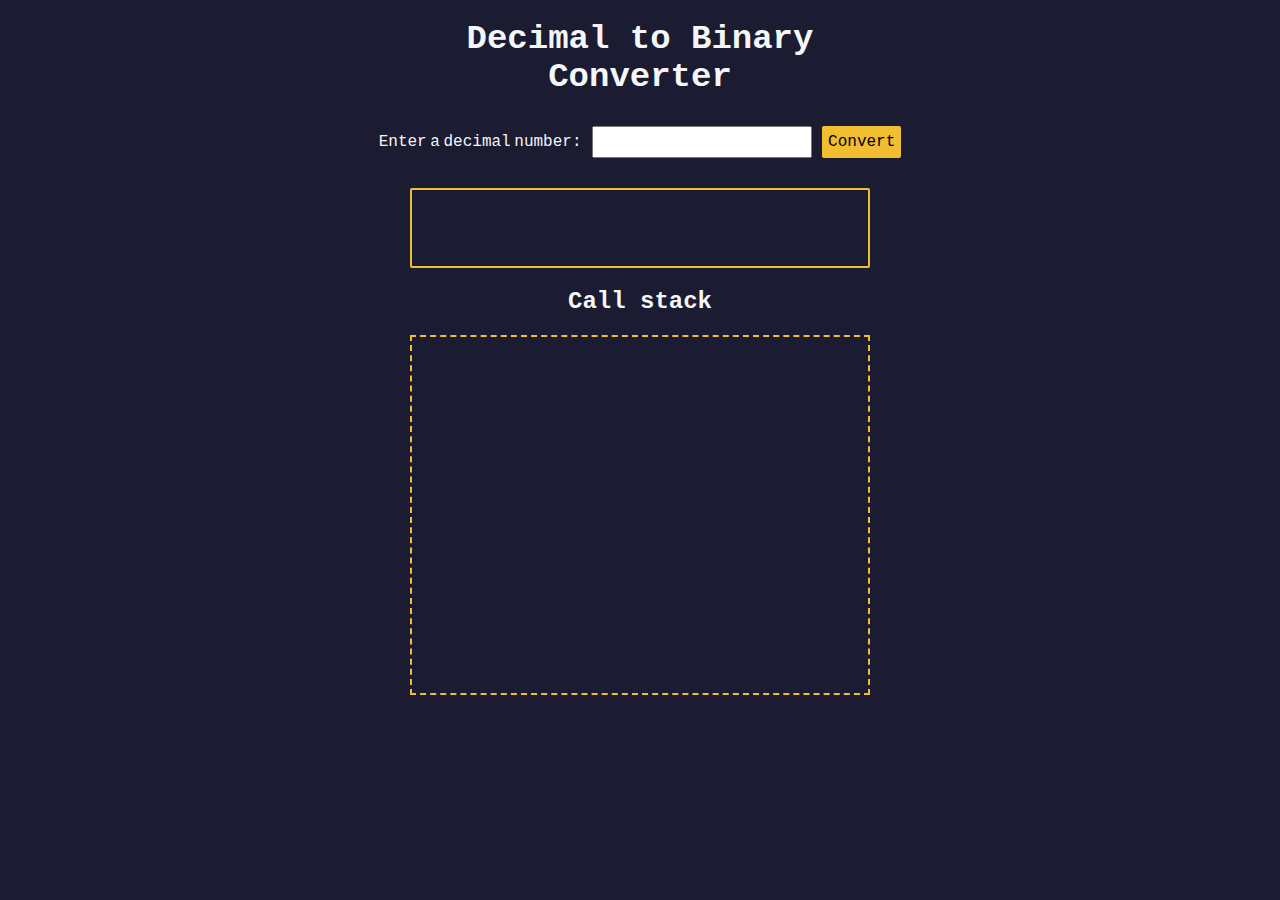
<file: javascript_algorithms_data_structures/decimal_to_binary/index.html>
<!DOCTYPE html>
<html lang="en">
  <head>
    <meta charset="UTF-8" />
    <meta http-equiv="X-UA-Compatible" content="IE=edge" />
    <meta name="viewport" content="width=device-width, initial-scale=1.0" />
    <title>Decimal to Binary Converter</title>
    <link rel="stylesheet" href="styles.css" />
  </head>
  <body>
    <h1>
      Decimal to Binary <br />
      Converter
    </h1>
    <section class="input-container">
      <label for="number-input">Enter a decimal number:</label>
      <input
        value=""
        type="number"
        name="decimal number input"
        id="number-input"
        class="number-input"
      />
      <button class="convert-btn" id="convert-btn">Convert</button>
    </section>
    <section class="output-container">
      <output id="result" for="number-input"></output>
      <h2>Call stack</h2>
      <div id="animation-container"></div>
    </section>
    <script src="script.js"></script>
  </body>
</html>
</file>
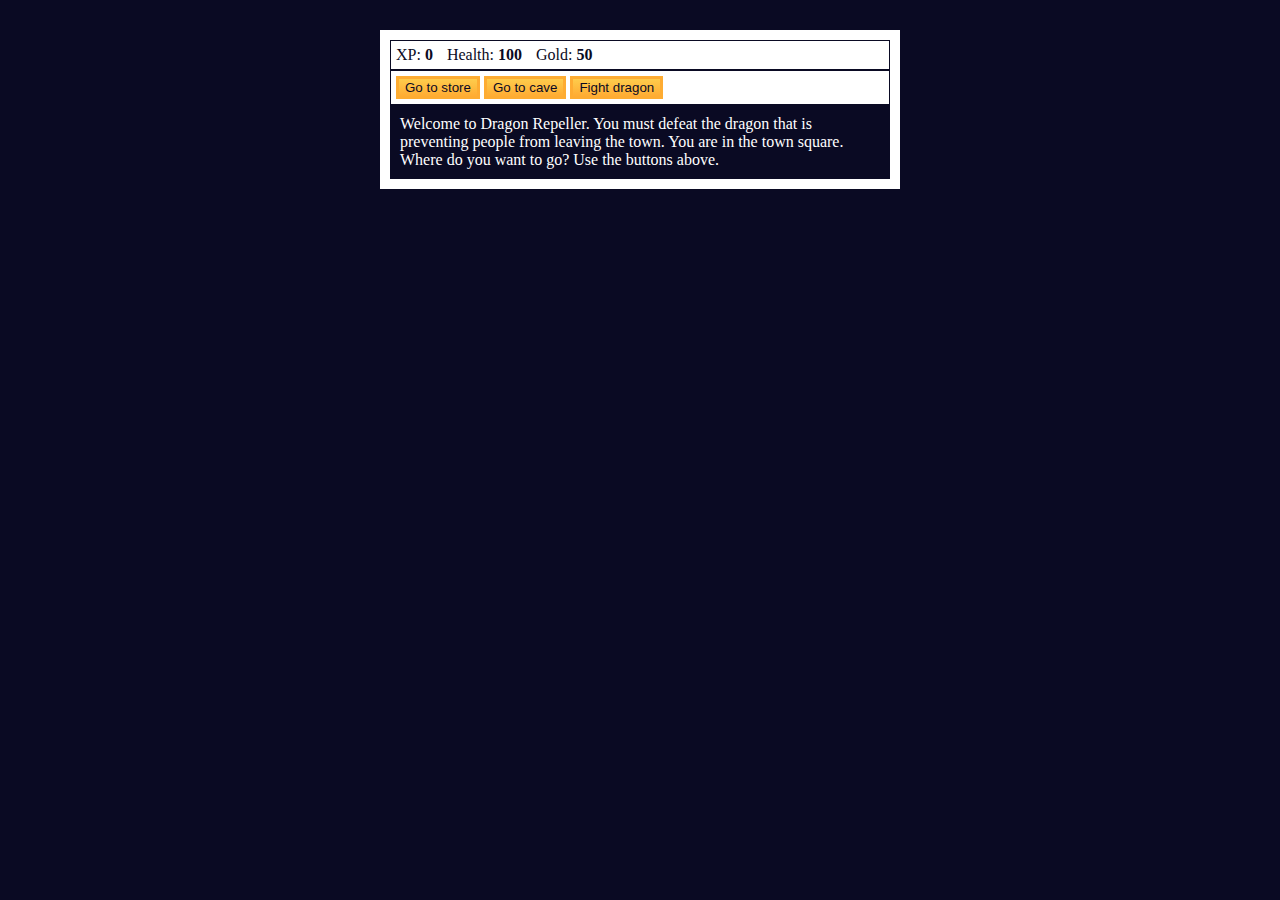
<file: javascript_algorithms_data_structures/dragon_repeller/index.html>
<!DOCTYPE html>
<html lang="en">
  <head>
    <meta charset="utf-8">
    <link rel="stylesheet" href="./styles.css">
    <title>RPG - Dragon Repeller</title>
  </head>
  <body>
    <div id="game">
      <div id="stats">
        <span class="stat">XP: <strong><span id="xpText">0</span></strong></span>
        <span class="stat">Health: <strong><span id="healthText">100</span></strong></span>
        <span class="stat">Gold: <strong><span id="goldText">50</span></strong></span>
      </div>
      <div id="controls">
        <button id="button1">Go to store</button>
        <button id="button2">Go to cave</button>
        <button id="button3">Fight dragon</button>
      </div>
      <div id="monsterStats">
        <span class="stat">Monster Name: <strong><span id="monsterName"></span></strong></span>
        <span class="stat">Health: <strong><span id="monsterHealth"></span></strong></span>
      </div>
      <div id="text">
        Welcome to Dragon Repeller. You must defeat the dragon that is preventing people from leaving the town. You are in the town square. Where do you want to go? Use the buttons above.
      </div>
    </div>
    <script src="./script.js"></script>
  </body>
</html>
</file>
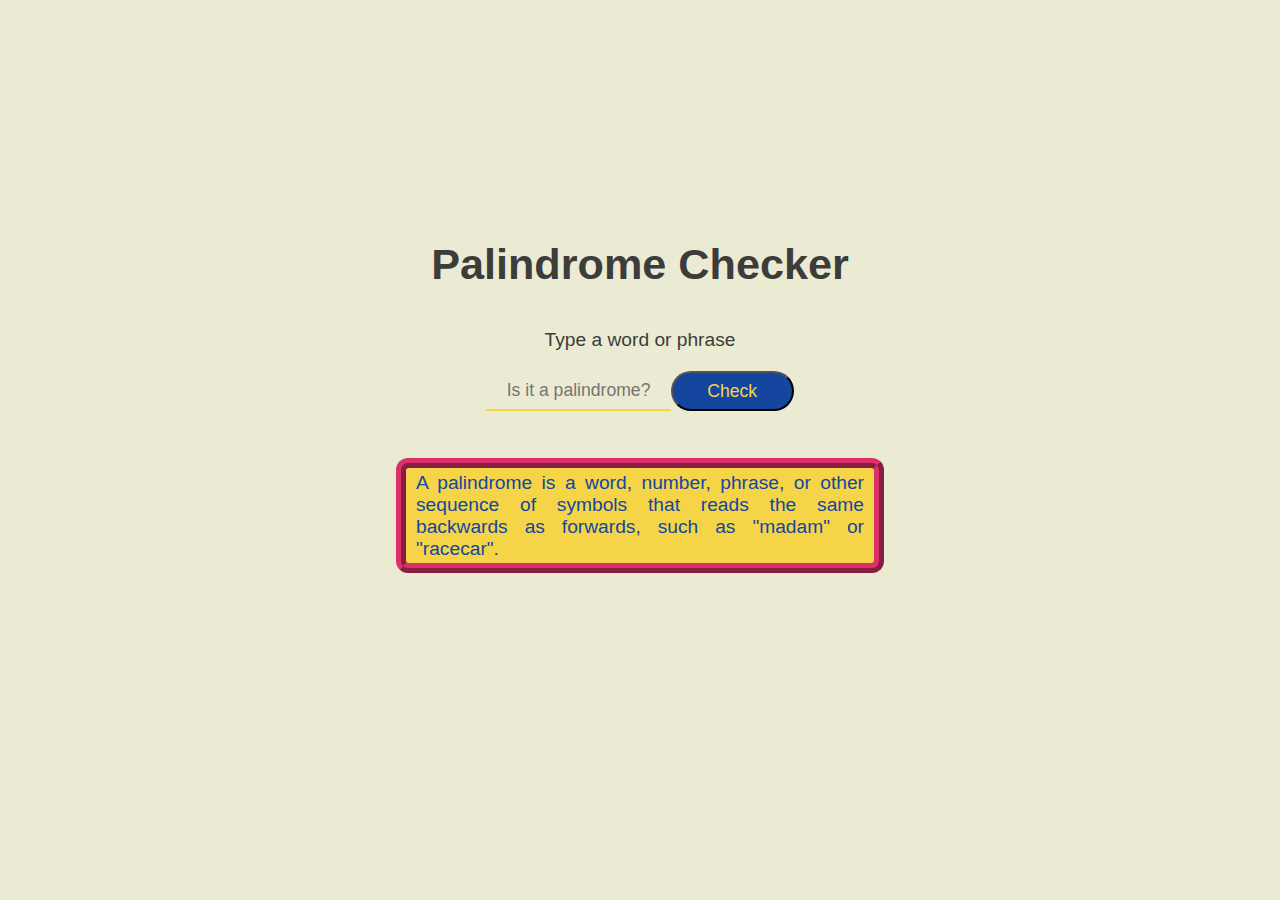
<file: javascript_algorithms_data_structures/palindrome_checker/index.html>
<!DOCTYPE html>
<html lang="en">
    <head>
        <meta charset="utf-8" />
        <meta name="viewport" content="width=device-width, initial-scale=1.0" />
        <title>Palindrome Checker</title>
        <link rel="stylesheet" href="styles.css">
    </head>
    <body>
        <main>
            <div class="container">
                <h1>Palindrome Checker</h1>
                <div class="main-section">
                    <label for="text-input">Type a word or phrase</label>
                    <div class="input-section">
                        <input
                            type="text"
                            id="text-input"
                            name="text-input"
                            placeholder="Is it a palindrome?"
                        />
                        <button type="button" id="check-btn">Check</button>
                    </div>
                </div>
                <div id="result"></div>
                <div id="definition">
                    A palindrome is a word, number, phrase, or other
                    sequence of symbols that reads the same backwards
                    as forwards, such as "madam" or "racecar".
                </div>
            </div>
        </main>
        <script src="script.js"></script>
    </body>
</html>
</file>
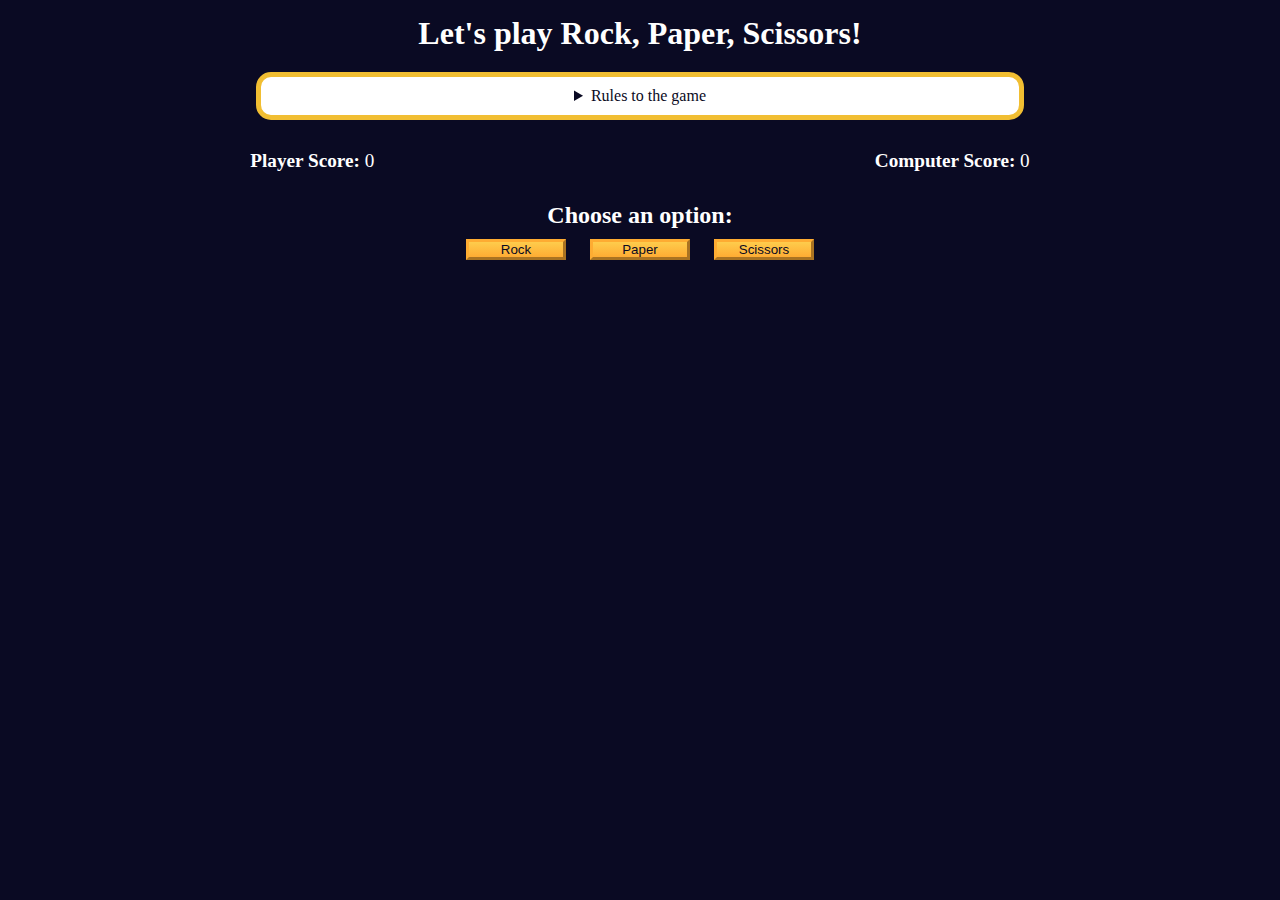
<file: javascript_algorithms_data_structures/rock_paper_scissors/index.html>
<!DOCTYPE html>
<html lang="en">
  <head>
    <meta charset="UTF-8" />
    <meta name="viewport" content="width=device-width, initial-scale=1.0" />
    <title>Rock, Paper, Scissors game</title>
    <link rel="stylesheet" href="./styles.css" />
  </head>
  <body>
    <h1>Let's play Rock, Paper, Scissors!</h1>
    <main>
      <details class="rules-container">
        <summary>Rules to the game</summary>

        <p>You will be playing against the computer.</p>
        <p>You can choose between Rock, Paper, and Scissors.</p>
        <p>The first one to three points wins.</p>

        <p>Here are the rules to getting a point in the game:</p>
        <ul>
          <li>Rock beats Scissors</li>
          <li>Scissors beats Paper</li>
          <li>Paper beats Rock</li>
        </ul>
        <p>
          If the player and computer choose the same option (Ex. Paper and
          Paper), then no one gets the point.
        </p>
      </details>

      <div class="score-container">
        <strong
          >Player Score: <span class="score" id="player-score">0</span></strong
        >
        <strong
          >Computer Score:
          <span class="score" id="computer-score">0</span></strong
        >
      </div>

      <section class="options-container">
        <h2>Choose an option:</h2>
        <div class="btn-container">
          <button id="rock-btn" class="btn">Rock</button>
          <button id="paper-btn" class="btn">Paper</button>
          <button id="scissors-btn" class="btn">Scissors</button>
        </div>
      </section>

      <div class="results-container">
        <p id="results-msg"></p>
        <p id="winner-msg"></p>
        <button class="btn" id="reset-game-btn">Play again?</button>
      </div>
    </main>
    <script src="./script.js"></script>
  </body>
</html>
</file>
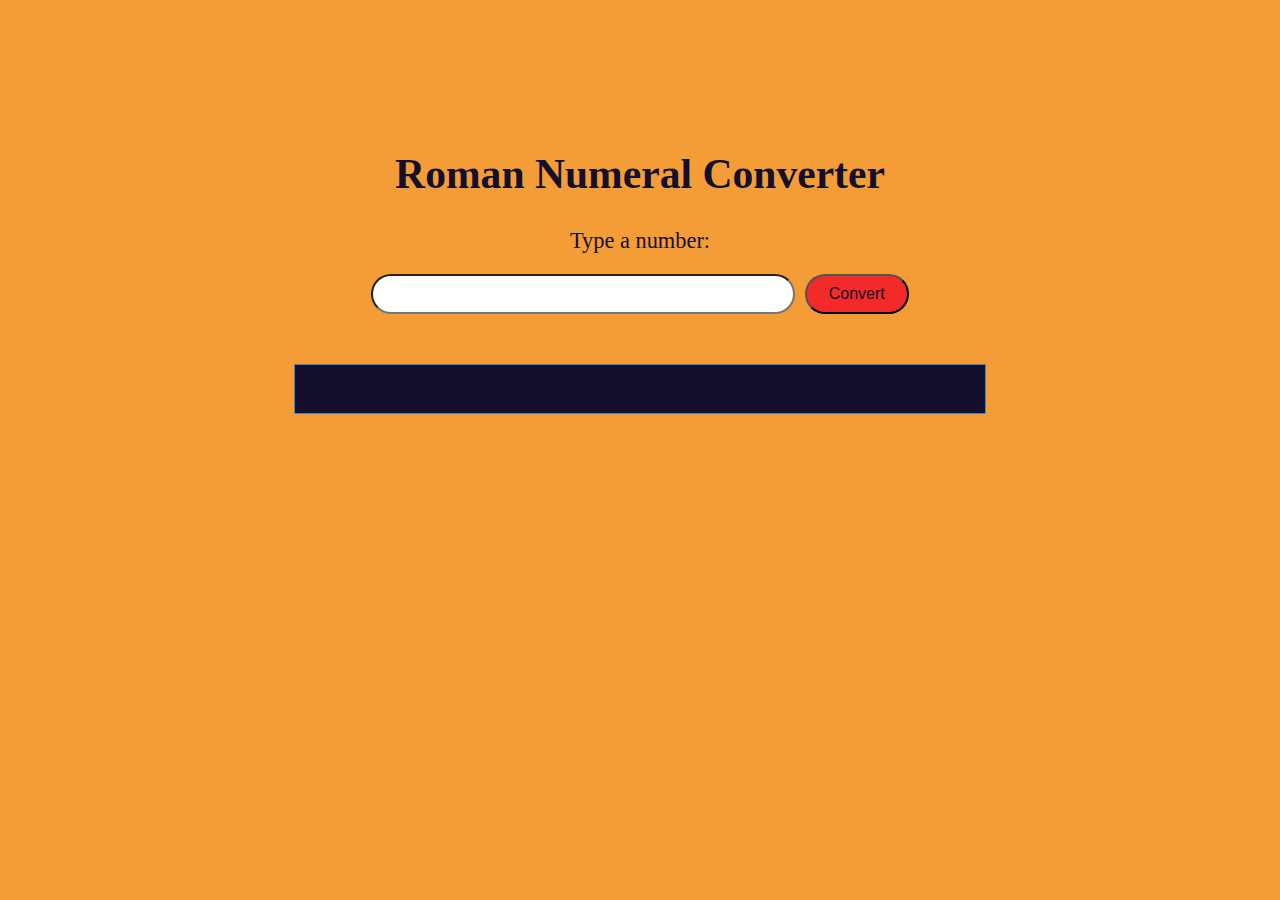
<file: javascript_algorithms_data_structures/roman_numeral_converter/index.html>
<!DOCTYPE html>
<html lang="en">
    <head>
        <meta charset="utf-8" />
        <meta name="viewport" content="width=device-width, initial-scale=1.0" />
        <title>Roman Numeral Converter</title>
        <link rel="stylesheet" href="styles.css" />
    </head>
    <body>
        <main>
            <div class="container">
                <h1>Roman Numeral Converter</h1>
                <div class="main-section">
                    <label for="number-input">Type a number:</label>
                    <div class="input-section">
                        <input
                            id="number"
                            name="number-input"
                        />
                        <button type="button" id="convert-btn">Convert</button>
                    </div>
                </div>
                <div id="output"></div>
            </div>
        </main>
        <script src="script.js"></script>
    </body>
</html>
</file>
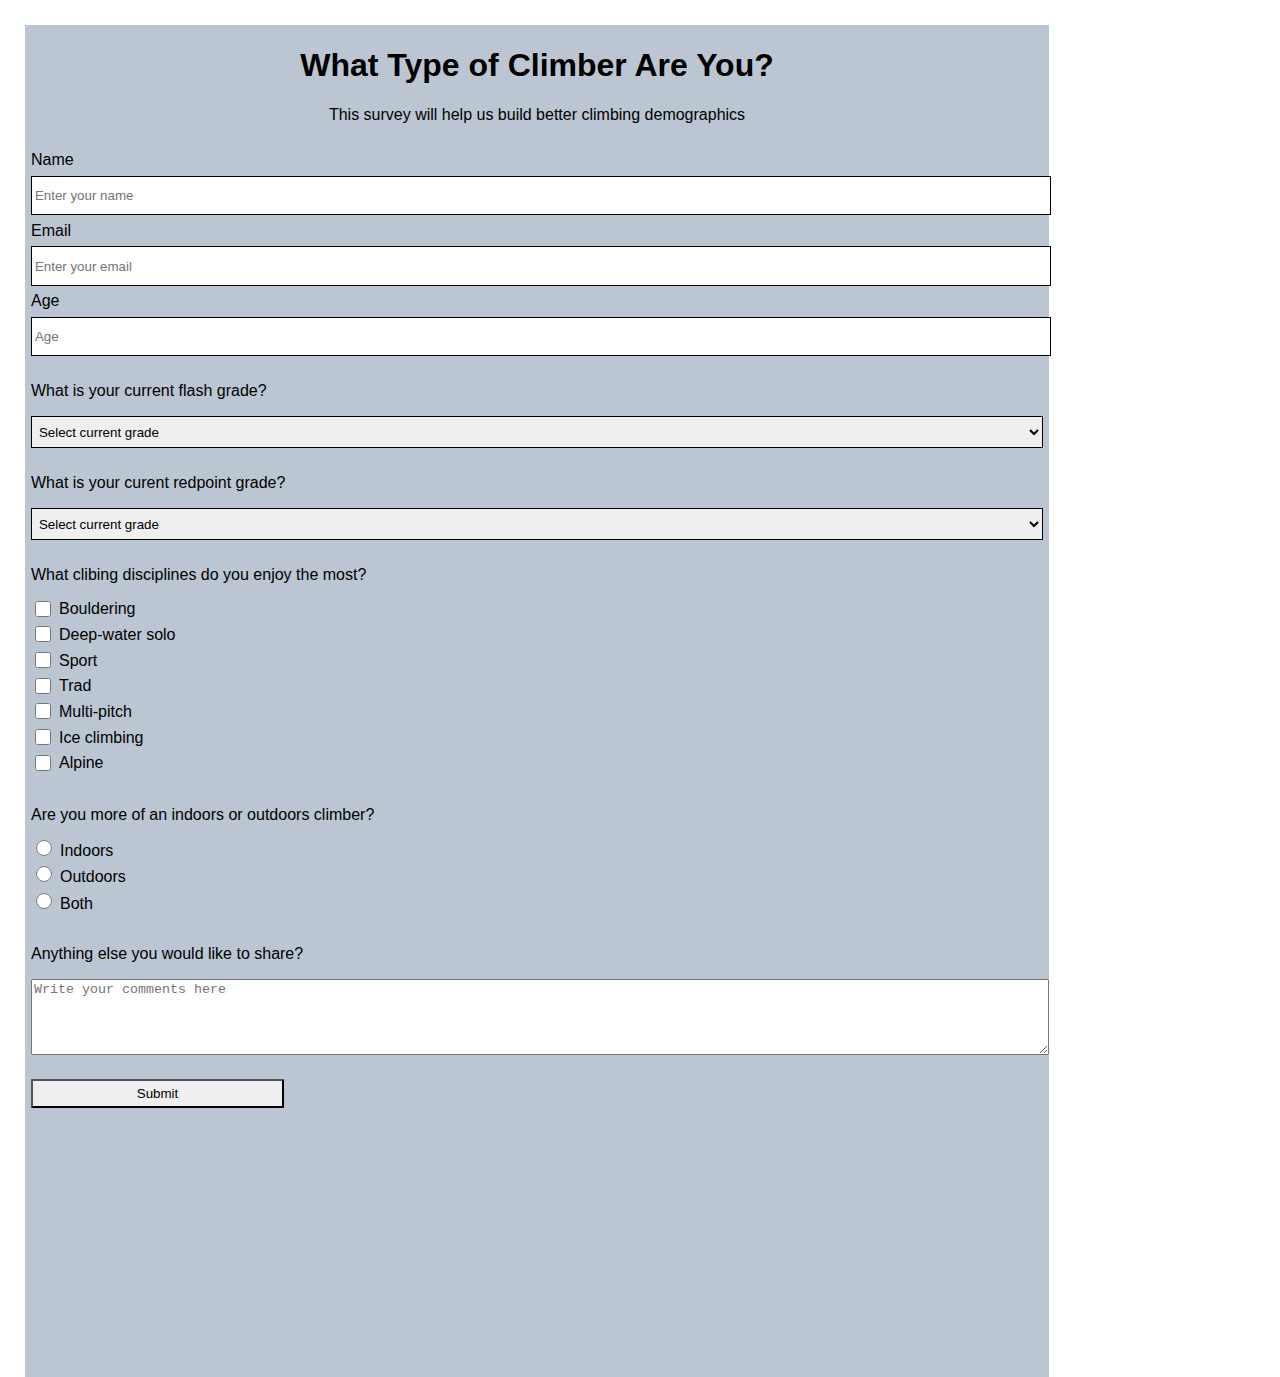
<file: responsive_web_design/survey_form/index.html>
<!DOCTYPE html>
<html lang="en">
  <head>
    <meta charset="utf-8">
    <meta name="viewport" content="width=device-width, initial-scale=1.0">
    <link rel="stylesheet" href="styles.css">
    <title>Climbing Survey</title>
  </head>
  <body>
    <div class="container">
      <header class="header">
        <h1 id="title">What Type of Climber Are You?</h1>
        <p id="description">This survey will help us build better climbing demographics</p>
      </header>
      <form id="survey-form">
        <div class="general-divs">
          <label id="name-label" for="name">Name</label>
            <input
              id="name"
              type="text"
              name="name"
              class="info-and-grade"
              placeholder="Enter your name"
              required>
          <label id="email-label" for="email">Email</label>
            <input
              id="email"
              type="email"
              name="email"
              class="info-and-grade"
              placeholder="Enter your email"
              required>
          <label id="number-label" for="number">Age</label>
            <input
              id="number"
              type="number"
              min="10"
              max="100"
              name="age"
              class="info-and-grade"
              placeholder="Age"
              required>
        </div>
        <div class="general-divs">
          <p>What is your current flash grade?</p>
          <select id="dropdown" name="flash-grade" class="info-and-grade" required>
            <option disabled selected>Select current grade</option>
            <option value="lower-than-6a">6a or lower</option>
            <option value="6a+-6b+">6a+ to 6b+</option>
            <option value="6c-7a+">6c to 7a+</option>
            <option value="7b-7c+">7b to 7c+</option>
            <option value="8a-8b+">8a to 8b+</option>
            <option value="8c or higher">8c or higher</option>
          </select>
        </div>
        <div class="general-divs">
          <p>What is your curent redpoint grade?</p>
          <select id="dropdown" name="redpoint-grade" class="info-and-grade" required>
            <option disabled selected>Select current grade</option>
            <option value="lower-than-6a">6a or lower</option>
            <option value="6a+-6b+">6a+ to 6b+</option>
            <option value="6c-7a+">6c to 7a+</option>
            <option value="7b-7c+">7b to 7c+</option>
            <option value="8a-8b+">8a to 8b+</option>
            <option value="8c or higher">8c or higher</option>
          </select>
        </div>
        <div class="general-divs">
          <p>What clibing disciplines do you enjoy the most?</p>
          <label>
            <input
              name="climbing-discipline"
              value="bouldering"
              type="checkbox"
              class="input-checkbox"
              required>Bouldering</label>
            <label>
            <input
              name="climbing-discipline"
              value="bouldering"
              type="checkbox"
              class="input-checkbox">Deep-water solo</label>
          <label>
            <input
              name="climbing-discipline"
              value="sport"
              type="checkbox"
              class="input-checkbox">Sport</label>
          <label>
            <input
              name="climbing-discipline"
              value="bouldering"
              type="checkbox"
              class="input-checkbox">Trad</label>
          <label>
            <input
              name="climbing-discipline"
              value="multi-pitch"
              type="checkbox"
              class="input-checkbox">Multi-pitch</label>
          <label>
            <input
              name="climbing-discipline"
              value="bouldering"
              type="checkbox"
              class="input-checkbox">Ice climbing</label>
          <label>
            <input
              name="climbing-discipline"
              value="alpine"
              type="checkbox"
              class="input-checkbox">Alpine</label>
        </div>
        <div class="general-divs">
          <p>Are you more of an indoors or outdoors climber?</p>
          <label>
            <input
              name="indoor-outdoor"
              value="indoor"
              type="radio"
              class="input-radio"
              required>Indoors</label>
          <label>
            <input
              name="indoor-outdoor"
              value="outdoor"
              type="radio"
              class="input-radio">Outdoors</label>
          <label>
            <input
              name="indoor-outdoor"
              value="both"
              type="radio"
              class="input-radio">Both</label>
        </div>
        <div class="general-divs">
          <p>Anything else you would like to share?</p>
          <textarea
            id="additional-info"
            class="input-textarea"
            name="additional-info"
            placeholder="Write your comments here"></textarea>
        </div>
        <div class="general-divs">
          <button type="submit" id="submit" class="submit-button">Submit</button>
        </div>
      </form>
    </div>
  </body>
</html>
</file>
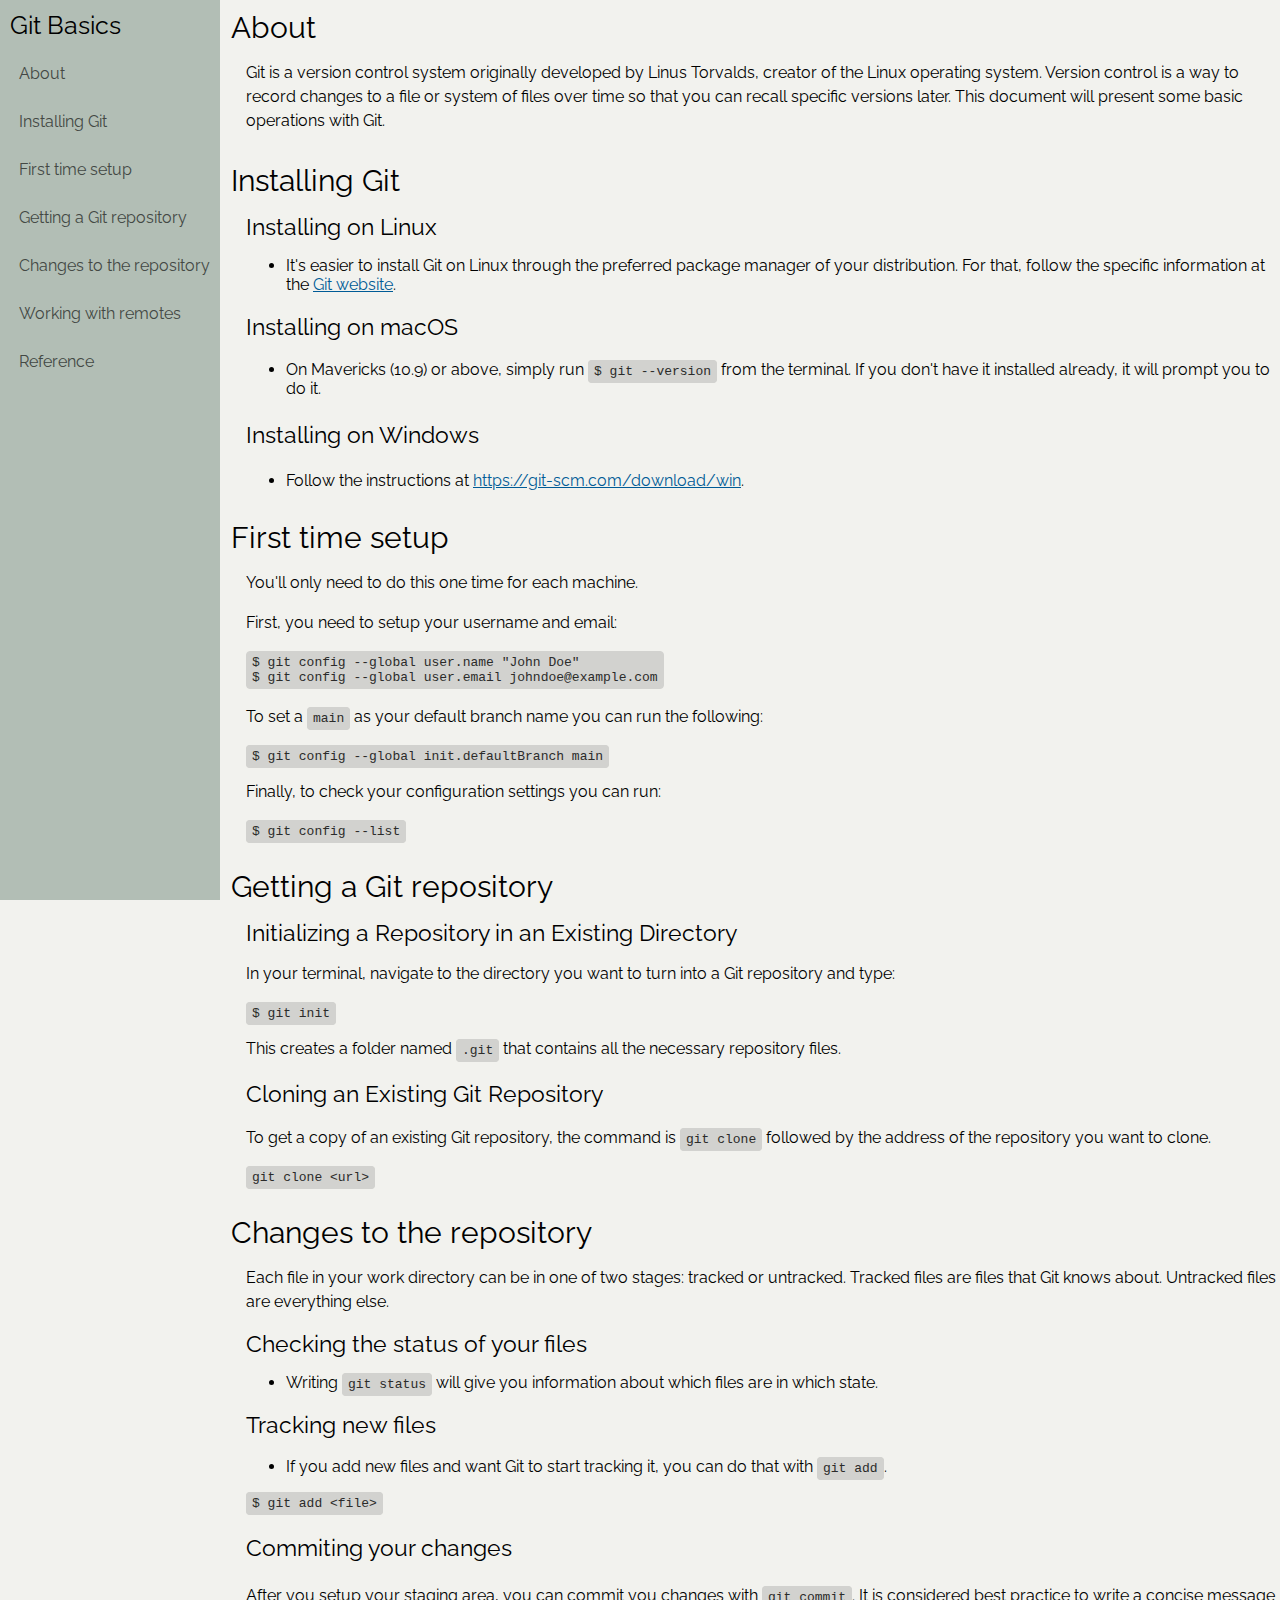
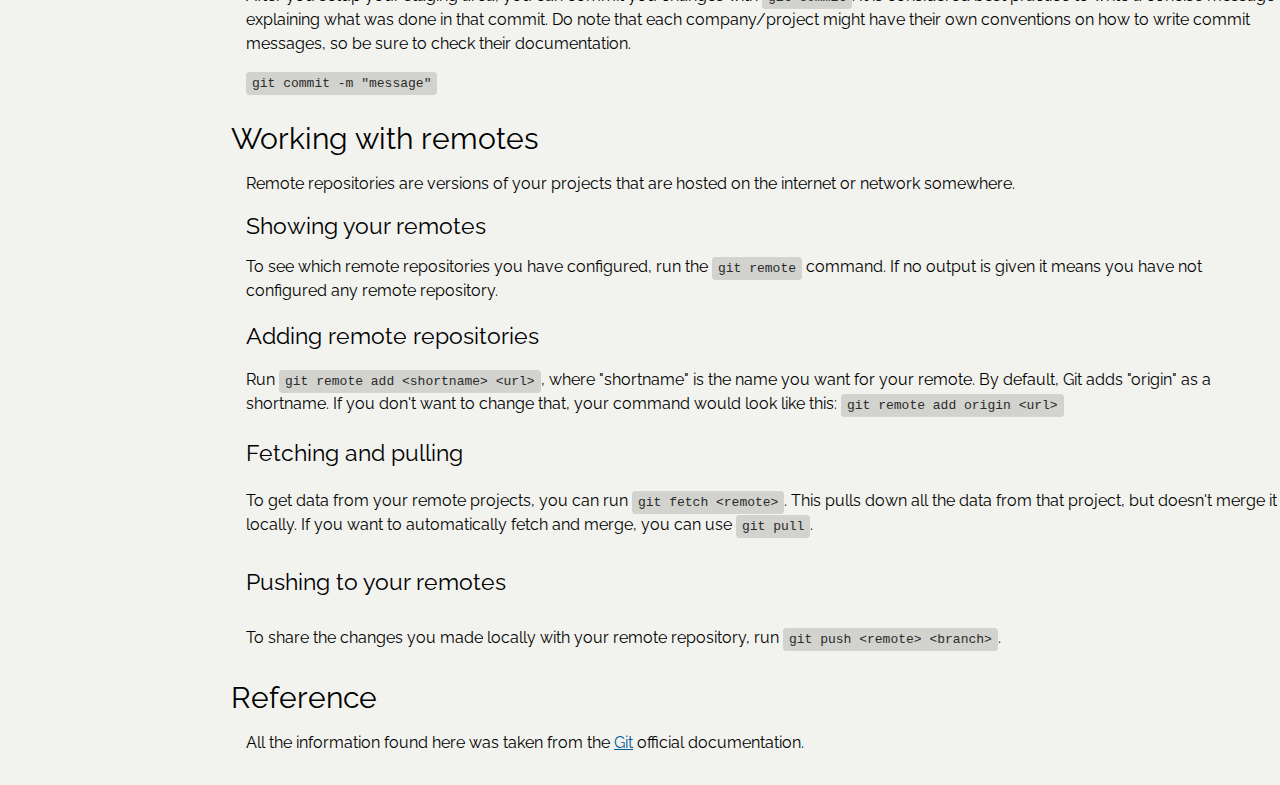
<file: responsive_web_design/technical_documentation_page/index.html>
<!DOCTYPE html>
<html lang="en">
    <head>
        <title>Technical Documentation Page</title>
        <meta charset="utf-8">
        <meta name="viewport" content="width=device-width, initial-scale=1.0">
        <meta name="description" content="freeCodeCamp Technical Docs project">
        <link rel="stylesheet" href="styles.css">
        <link href="https://fonts.googleapis.com/css?family=Raleway" rel="stylesheet">
    </head>
    <body>
        <input type="checkbox" id="toggle-nav">
        <label for="toggle-nav" class="hamburger-menu"></label>
        <nav id="navbar">
            <header>Git Basics</header>
            <a class="nav-link" href="#About">About</a>
            <a class="nav-link" href="#Installing_Git">Installing Git</a>
            <a class="nav-link" href="#First_time_setup">First time setup</a>
            <a class="nav-link" href="#Getting_a_Git_repository">Getting a Git repository</a>
            <a class="nav-link" href="#Changes_to_the_repository">Changes to the repository</a>
            <a class="nav-link" href="#Working_with_remotes">Working with remotes</a>
            <a class="nav-link" href="#Reference">Reference</a>
        </nav>
        <main id="main-doc">
            <section class="main-section" id="About">
                <header>About</header>
                <article>
                    <p>
                        Git is a version control system originally developed by Linus Torvalds,
                        creator of the Linux operating system. Version control is a way to
                        record changes to a file or system of files over time so that you
                        can recall specific versions later. This document will present some basic
                        operations with Git.
                    </p>
                </article>
            </section>
            <section class="main-section" id="Installing_Git">
                <header>Installing Git</header>
                <article>
                    <h1>Installing on Linux</h1>
                    <ul>
                        <li>It's easier to install Git on Linux through the preferred package manager
                        of your distribution. For that, follow the specific information at the
                        <a class="main-link" href="https://git-scm.com/download/linux">Git website</a>.</li>
                    </ul>
                    <h2>Installing on macOS</h2>
                    <ul>
                        <li>On Mavericks (10.9) or above, simply run <code>$ git --version</code> from
                        the terminal. If you don't have it installed already, it will prompt you to
                        do it.</li>
                    </ul>
                    <h3>Installing on Windows</h3>
                    <ul>
                        <li>Follow the instructions at <a class="main-link" href="https://git-scm.com/download/win">https://git-scm.com/download/win</a>.</li>
                    </ul>
                </article>
            </section>
            <section class="main-section" id="First_time_setup">
                <header>First time setup</header>
                <article>
                    <p>You'll only need to do this one time for each machine.</p>
                    <p>First, you need to setup your username and email:</p>
                    <code class="box-display">$ git config --global user.name "John Doe"
$ git config --global user.email johndoe@example.com</code>
                    <p>To set a <code>main</code> as your default branch name you can run the following:</p>
                    <code>
                        $ git config --global init.defaultBranch main    
                    </code>
                    <p>Finally, to check your configuration settings you can run:</p>
                    <code>$ git config --list</code>
                </article>
            </section>
            <section class="main-section" id="Getting_a_Git_repository">
                <header>Getting a Git repository</header>
                <article>
                    <h1>Initializing a Repository in an Existing Directory</h1>
                    <p>In your terminal, navigate to the directory you want to turn into a Git repository and type:</p>
                    <code>
                        $ git init
                    </code>
                    <p>This creates a folder named <code>.git</code> that contains all the necessary repository files.</p>
                    <h2>Cloning an Existing Git Repository</h2>
                    <p>
                        To get a copy of an existing Git repository, the command is <code>git clone</code> followed by
                        the address of the repository you want to clone.
                    </p>
                    <code>git clone &lturl&gt</code>
                </article>
            </section>
            <section class="main-section" id="Changes_to_the_repository">
                <header>Changes to the repository</header>
                <article>
                    <p>
                        Each file in your work directory can be in one of two stages: <span class="lower">tracked</span> or <span class="lower">untracked</span>.
                        Tracked files are files that Git knows about. Untracked files are everything else.
                    </p>
                    <h1>Checking the status of your files</h1>
                    <ul><li>Writing <code>git status</code> will give you information about which files are in which state.</li></ul>
                    <h2>Tracking new files</h2>
                    <ul><li>If you add new files and want Git to start tracking it, you can do that with <code>git add</code>.</li></ul>
                    <code>$ git add &ltfile&gt</code>
                    <h3>Commiting your changes</h3>
                    <p>
                        After you setup your staging area, you can commit you changes with <code>git commit</code>.
                        It is considered best practice to write a concise message explaining what was done in that commit.
                        Do note that each company/project might have their own conventions on how to write commit messages,
                        so be sure to check their documentation.
                    </p>
                    <code>git commit -m "message"</code>
                </article>
            </section>
            <section class="main-section" id="Working_with_remotes">
                <header>Working with remotes</header>
                <article>
                    <p>Remote repositories are versions of your projects that are hosted on the internet or network somewhere.</p>
                    <h1>Showing your remotes</h1>
                    <p>
                        To see which remote repositories you have configured, run the <code>git remote</code> command. If no output
                        is given it means you have not configured any remote repository.
                    </p>
                    <h2>Adding remote repositories</h2>
                    <p>
                        Run <code>git remote add &ltshortname&gt &lturl&gt</code>, where "shortname" is the name you want for your remote.
                        By default, Git adds "origin" as a shortname. If you don't want to change that, your command would look like this:
                        <code>git remote add origin &lturl&gt</code>
                    </p>
                    <h3>Fetching and pulling</h3>
                    <p>
                        To get data from your remote projects, you can run <code>git fetch &ltremote&gt</code>. This pulls down all the data
                        from that project, but doesn't merge it locally. If you want to automatically fetch and merge, you can use
                        <code>git pull</code>.
                    </p>
                    <h4>Pushing to your remotes</h4>
                    <p>
                        To share the changes you made locally with your remote repository, run <code>git push &ltremote&gt &ltbranch&gt</code>.
                    </p>
                </article>
            </section>
            <section class="main-section" id="Reference">
                <header>Reference</header>
                <article>
                    <p>All the information found here was taken from the <a class="main-link" href="https://git-scm.com/doc">Git</a> official documentation.</p>
                </article>
            </section>
        </main>
    </body>
</html>
</file>
<file: javascript_algorithms_data_structures/decimal_to_binary/styles.css>
*,
*::before,
*::after {
  box-sizing: border-box;
  margin: 0;
  padding: 0;
}

:root {
  --light-grey: #f5f6f7;
  --dark-blue: #1b1b32;
  --orange: #f1be32;
}

body {
  display: flex;
  flex-direction: column;
  align-items: center;
  font-family: Menlo, Consolas, Monaco, Liberation Mono, Lucida Console,
    monospace;
  font-size: 1.125rem;
  color: var(--light-grey);
  background-color: var(--dark-blue);
  padding: 0 4px;
}

h1 {
  font-size: 2.125rem;
  text-align: center;
  margin: 20px 0;
}

h2 {
  font-size: 1.5rem;
  text-align: center;
  margin: 20px 0;
}

.input-container {
  display: flex;
  flex-direction: column;
  gap: 10px;
  justify-content: center;
  align-items: center;
  width: clamp(320px, 50vw, 460px);
  margin: 10px auto;
}

.input-container label {
  white-space: nowrap;
  word-spacing: -6px;
}

.convert-btn {
  font-size: inherit;
  font-family: inherit;
  background-color: var(--orange);
  width: 100%;
  height: 2rem;
  padding: 0 6px;
  border: none;
  border-radius: 2px;
  cursor: pointer;
}

.number-input {
  font-size: inherit;
  padding: 0.3rem;
  width: 100%;
}

.output-container {
  margin-inline: auto;
  width: clamp(320px, 50vw, 460px);
}

#result {
  display: flex;
  align-items: center;
  justify-content: center;
  font-size: 2rem;
  text-align: center;
  min-height: 80px;
  margin-block-start: 20px;
  padding: 15px;
  border: 2px solid var(--orange);
  border-radius: 2px;
}

#animation-container {
  display: flex;
  flex-direction: column-reverse;
  justify-content: end;
  gap: 1rem;
  margin-block-end: 1rem;
  min-height: 40vh;
  border: 2px dashed var(--orange);
  padding: 1rem;
}

.animation-frame {
  font-family: -apple-system, BlinkMacSystemFont, avenir next, avenir, segoe ui,
    helvetica neue, helvetica, Cantarell, Ubuntu, roboto, noto, arial,
    sans-serif;
  padding: 15px 10px;
  border: 5px solid var(--orange);
  font-size: 1.2rem;
  text-align: center;
}

@media screen and (min-width: 36em) {
  body {
    font-size: 1rem;
  }

  .input-container {
    flex-direction: row;
    width: unset;
  }

  .number-input {
    width: unset;
  }
}
</file>
<file: javascript_algorithms_data_structures/dragon_repeller/styles.css>
body {
    background-color: #0a0a23;
  }
  
  #text {
    background-color: #0a0a23;
    color: #ffffff;
    padding: 10px;
  }
  
  #game {
    max-width: 500px;
    max-height: 400px;
    background-color: #ffffff;
    color: #ffffff;
    margin: 30px auto 0px;
    padding: 10px;
  }
  
  #controls,
  #stats {
    border: 1px solid #0a0a23;
    padding: 5px;
    color: #0a0a23;
  }
  
  #monsterStats {
    display: none;
    border: 1px solid #0a0a23;
    padding: 5px;
    color: #ffffff;
    background-color: #c70d0d;
  }
  
  .stat {
    padding-right: 10px;
  }
  
  button {
    cursor: pointer;
    color: #0a0a23;
    background-color: #feac32;
    background-image: linear-gradient(#fecc4c, #ffac33);
    border: 3px solid #feac32;
  }
</file>
<file: javascript_algorithms_data_structures/palindrome_checker/styles.css>
:root {
    --color1: #EBEBD3;
    --color2: #3C3C3B;
    --color3: #1446A0;
    --color4: #DB3069;
    --color5: #F5D547;
    --color6: #E5C537;
    --main-font: 'Montserrat', sans-serif;
}

*,
*::before,
*::after {
    margin: 0;
    padding: 0;
    box-sizing: border-box;
}

body {
    background-color: var(--color1);
    font-size: 16px;
    font-family: var(--main-font);
}

.container {
    display: flex;
    flex-direction: column;
    justify-content: center;
    align-items: center;
    width: 40vw;
    margin: 240px auto;
    font-size: 1.2rem;
    color: var(--color2);
}

h1 {
    text-align: center;
    font-size: 2.7rem;
}

.main-section {
    margin: 40px 20px;
    padding: 0;
    width: 60%;
}

label {
    display:block;
    margin-bottom: 20px;
    text-align: center;
}

.input-section {
    display: flex;
    align-items: center;
}

.input-section input,
.input-section button {
    height: 40px;
}

input {
    width: 60%;
    background-color: var(--color1);
    font-size: 1.1rem;
    text-align: center;
    border: none;
    border-bottom: solid 2px var(--color5);
}

input:hover {
    box-shadow: 0 1.5px var(--color6);
}

button {
    width: 40%;
    background-color: var(--color3);
    color: var(--color5);
    font-size: 1.1rem;
    border-radius: 20px;
}

button:hover {
    cursor: pointer;
}

#definition {
    margin: 7px 12px;
    background-color: var(--color5);
    color: var(--color3);
    text-align:justify;
    padding: 3.7px 10px;
    border: ridge 10px var(--color4);
    border-radius: 12px;
}

@media (max-width: 580px) {
    body {
        font-size: 12px;
    }

    h1 {
        font-size: 2rem;
    }
}

/* too lazy to finish this styling, maybe I'll come back later */
</file>
<file: javascript_algorithms_data_structures/rock_paper_scissors/styles.css>
*,
*::before,
*::after {
  margin: 0;
  padding: 0;
  box-sizing: border-box;
}

:root {
  --very-dark-blue: #0a0a23;
  --white: #ffffff;
  --yellow: #f1be32;
  --golden-yellow: #feac32;
}

body {
  background-color: var(--very-dark-blue);
  text-align: center;
  color: var(--white);
}

h1 {
  margin: 15px 0 20px;
}

.btn {
  cursor: pointer;
  width: 100px;
  margin: 10px;
  color: var(--very-dark-blue);
  background-color: var(--golden-yellow);
  background-image: linear-gradient(#fecc4c, #ffac33);
  border-color: var(--golden-yellow);
  border-width: 3px;
}

.btn:hover {
  background-image: linear-gradient(#ffcc4c, #f89808);
}

.rules-container {
  padding: 10px 0;
  margin: auto;
  border-radius: 15px;
  border: 5px solid var(--yellow);
  background-color: var(--white);
  color: var(--very-dark-blue);
}

.rules-container ul {
  list-style-type: none;
}

.rules-container p {
  margin: 10px 0;
}

@media (min-width: 760px) {
  .rules-container {
    width: 60%;
  }
}

.score-container {
  display: flex;
  justify-content: space-around;
  margin: 30px 0;
  font-size: 1.2rem;
}

.score {
  font-weight: 500;
}

.results-container {
  font-size: 1.3rem;
  margin: 15px 0;
}

#winner-msg {
  margin-top: 25px;
}

#reset-game-btn {
  display: none;
  margin: 20px auto;
}
</file>
<file: javascript_algorithms_data_structures/roman_numeral_converter/styles.css>
:root {
    --light-red: #F22B29;
    --dark-red: #F22B29;
    --light-blue: #3F88C5;
    --dark-blue: #140F2D;
    --yellow: #F49D37;
    --main-font: 'Roboto', sans-serif;
}

*,
*::before,
*::after {
    margin: 0;
    padding: 0;
    box-sizing: border-box;
}

body {
    background-color: var(--yellow);
    font: var(--main-font);
    font-size: 16px;
}

.container {
    display: flex;
    flex-direction: column;
    align-items: center;
    justify-content: center;
    margin: 150px auto;
    width: calc(100vw - 40vw);
    font-size: 1.2rem;
    color: var(--dark-blue);
}

h1 {
    font-size: 2.6rem;
}

.main-section {
    margin: 30px 15px;
    padding: 0;
    width: 70%;
    display: flex;
    flex-direction: column;
    align-items: center;
}

label {
    display: block;
    margin-bottom: 20px;
    text-align: center;
    font-size: 1.4rem;
}

.input-section {
    display: flex;
    align-items: center;
    justify-content: center;
    gap: 10px;
    width: 100%;
}

.input-section input,
.input-section button {
    height: 40px;
    border-radius: 20px;
}

input {
    flex-grow: 0.8;
    line-height: 40px;
    overflow: hidden;
    resize: none;
    text-align: center;
    font-size: 1.15rem;;
}

input[type="number"]::-webkit-inner-spin-button,
input[type="number"]::-webkit-outer-spin-button {
    -webkit-appearance: none;
    margin: 0;
}

button {
    flex-grow: 0.2;
    font-family: var(--main-font);
    font-size: 1rem;
    background-color: var(--dark-red);
    color: var(--dark-blue);
}

button:hover {
    cursor: pointer;
}

#output {
    display: block;
    width: 90%;
    height: 50px;
    border: 1px solid var(--light-blue);
    margin-top: 20px;
    background-color: var(--dark-blue);
    color: var(--light-red);
    text-align: center;
    font-size: 2.5rem;
}
</file>
<file: responsive_web_design/survey_form/styles.css>
body {
  min-width: 240px;
  width: 80%;
  height: 100vh;
  margin: 20 auto;
  background-image: url(https://upload.wikimedia.org/wikipedia/commons/d/d6/Half_Dome_from_Glacier_Point%2C_Yosemite_NP_-_Diliff.jpg);
  background-position: center;
  font-family: helvetica;
  font-size: 16px;
  padding: 17px;
}

label {
  display: block;
  margin: 0.4rem 0;
}

.container {
  width: auto;
  height: 150vh;
  margin: 0 auto;
  background-color: #9aba;
  padding: 1px;
}

.header {
  text-align: center;
  padding: 0 0 35 0;
}

.description {
  padding-top: -5 auto;
}

.general-divs {
  margin: 0 auto;
  padding: 5px;
}

.info-and-grade {
  display: block;
  width: 100%;
  height: 2rem;
  padding: 0.18rem;
  border: 1px solid black;
}

.input-checkbox {
  display: inline;
  margin-right: 0.5rem;
  margin-top: auto;
  min-width: 1rem;
  min-height: 1rem;
  vertical-align: middle;
}

.input-radio {
  display: inline;
  margin-right: 0.5rem;
  margin-top: auto;
  min-width: 1rem;
  min-height: 1rem;
}

.input-textarea {
  width: 100%;
  min-height: 70px;
  margin-bottom: 10px;
}

.submit-button {
  display: block;
  width: 25%;
  padding: 0.3rem;
  border-radius: 1px;
}
</file>
<file: responsive_web_design/technical_documentation_page/styles.css>
html {
    background-color: #f2f2ee;
    font-family: 'Raleway';
}

#navbar {
    position: fixed;
    top: 0;
    left: 0;
    background-color: #b2beb5;
    width: auto;
    height: 100%;
    z-index: 1;
    overflow-x: hidden;
}

#toggle-nav, .hamburger-menu {
    display: none;
}

#navbar header {
    font-size: 25px;
    padding-top: 10px;
    padding-bottom: 20px;
    margin-left: 10px;
}

.nav-link {
    display: block;
    padding: 4px 10px 25px 6px;
    text-decoration: none;
    color: #434844;
    margin-left: 13px;;
}

#main-doc {
    position: absolute;
    top: 10px;
    margin-left: 223px;
}

.main-section {
    margin-bottom: 30px;
}

article {
    margin-left: 15px;
}

header {
    font-size: 30px;
}

h1, h2, h3, h4 {
    font-weight: normal;
    font-size: 23px;
}

code {
    padding: 3px 5px 3px 5px;
    border: solid 1px #d2d2cf;
    border-radius: 4px;
    background-color: #d2d2cf;
    color: #2b2b2a;
}

.box-display {
    display: inline-block;
    white-space: pre-wrap;
}

p {
    line-height: 1.5;
}

article a:link {
    color: #005b96;
}

article a:hover {
    color: #03396c;
}

article a:visited {
    color: #800080
}

@media screen and (max-width: 767px) {
    * {
        margin: 0;
        padding: 0;
        box-sizing: border-box;
    }

    .hamburger-menu {
        display: block;
        position: fixed;
        top: 10px;
        left: 10px;
        width: 30px;
        height: 30px;
        background: url("https://upload.wikimedia.org/wikipedia/commons/b/b2/Hamburger_icon.svg");
        z-index: 2;
    }

    #navbar {
        display: none;
        position: fixed;
        top: 0;
        left: 0;
        background-color: #b2beb5;
        width: auto;
        height: 100%;
        z-index: 1;
        overflow-x: hidden;
        transform: translateX(-200px);
        transition: transform 2s ease;
    }

    #toggle-nav:checked ~ #navbar {
        display: block;
        transform: translateX(0);
    }

    #navbar header {
        font-size: 25px;
        padding-top: 10px;
        padding-bottom: 20px;
        margin-left: 10px;
        margin-top: 35px;
    }

    #main-doc {
        position: absolute;
        top: -20px;
        width: calc(100% - 45px);
        margin-left: 45px;
        max-width: 767px;
        overflow-x: hidden;
        text-align: justify;
    }

}
</file>
